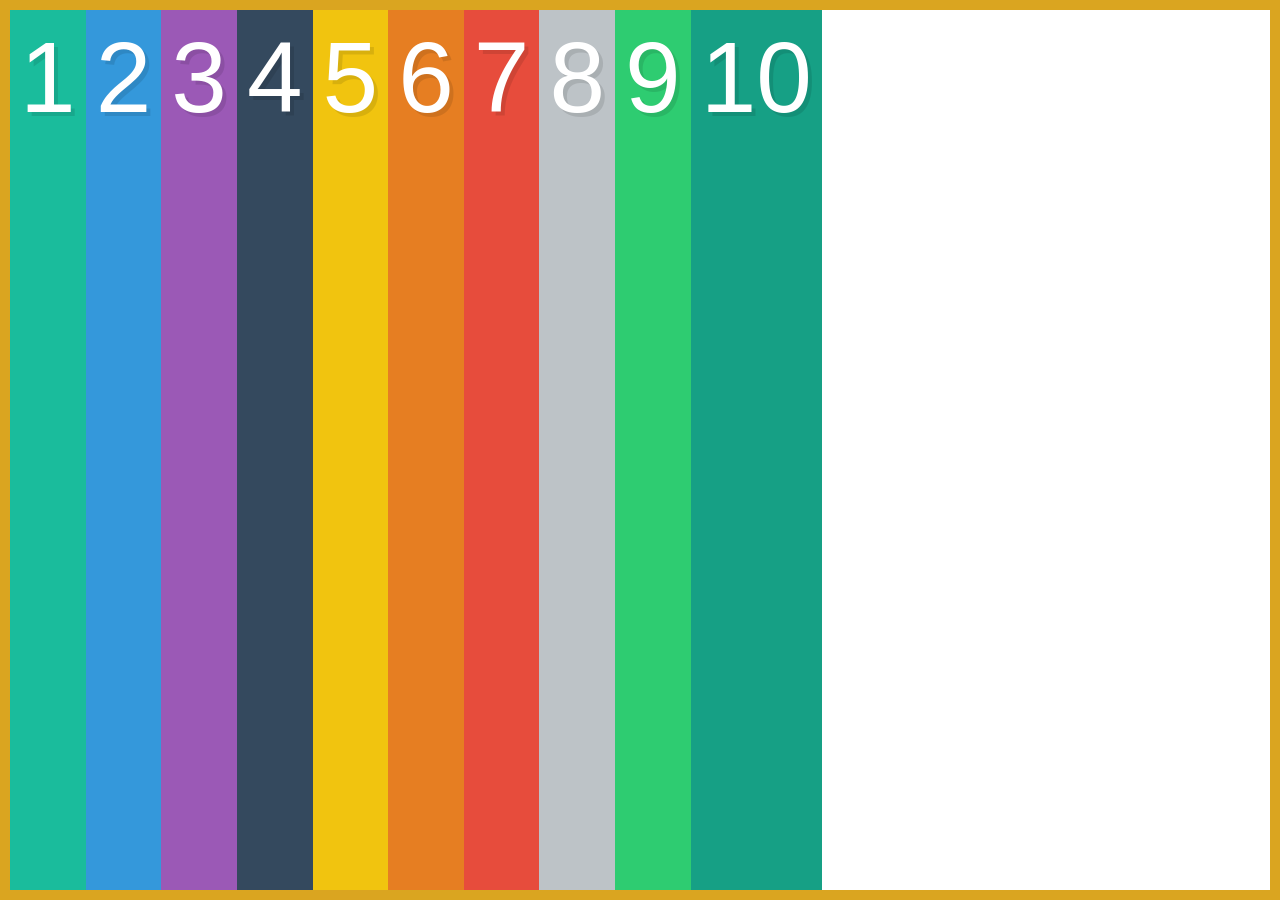
<file: 01-Introduction to Flexbox/index.html>
<!doctype html>
<html lang="en">
<head>
  <meta charset="UTF-8">
  <title>FlexBox Tutorial</title>
  <link rel="stylesheet" href="style.css">
</head>
<body>

  <div class="container">
    <div class="box box1">1</div>
    <div class="box box2">2</div>
    <div class="box box3">3</div>
    <div class="box box4">4</div>
    <div class="box box5">5</div>
    <div class="box box6">6</div>
    <div class="box box7">7</div>
    <div class="box box8">8</div>
    <div class="box box9">9</div>
    <div class="box box10">10</div>
  </div>

</body>
</html>
</file>
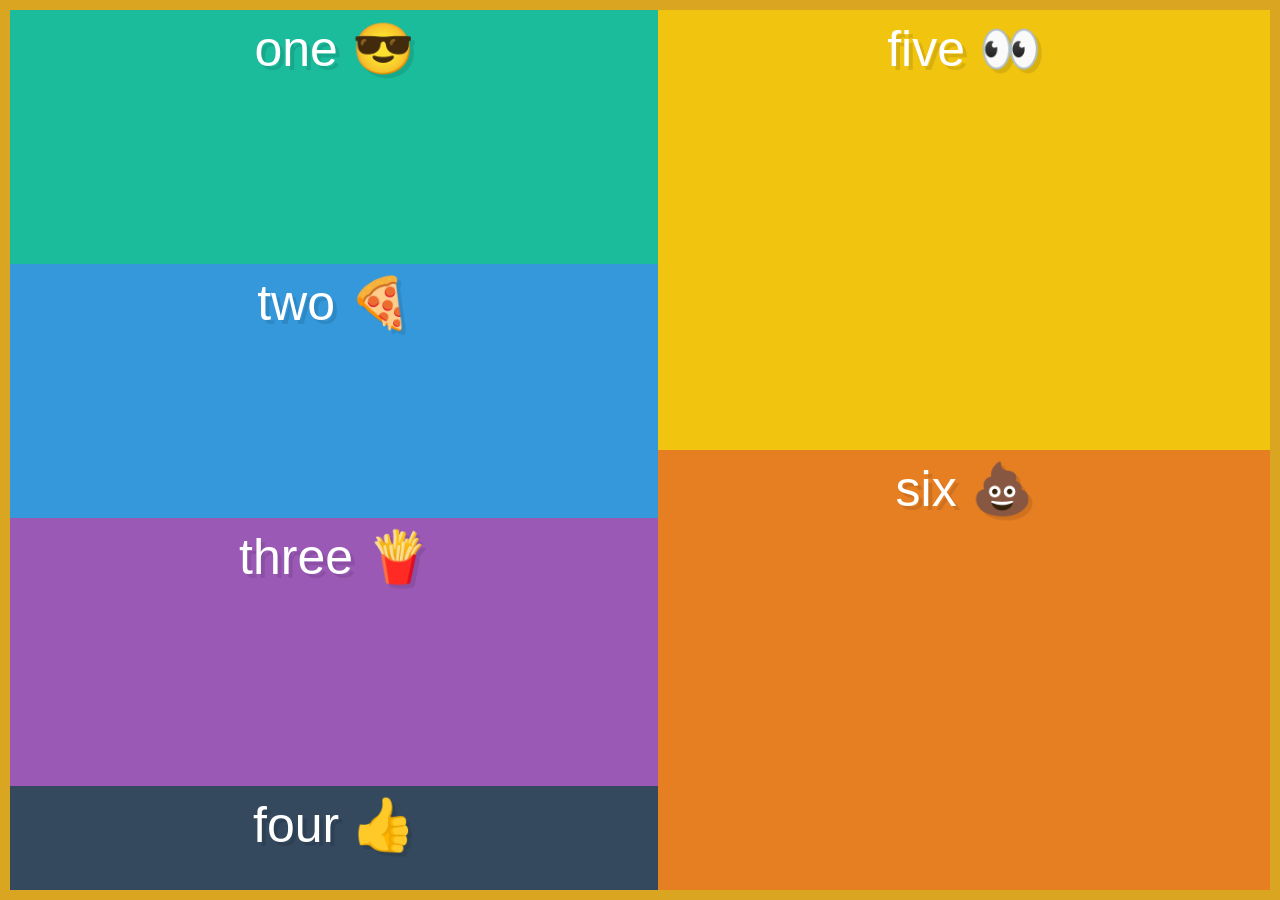
<file: 03-Wrapping elements with Flexbox/index.html>
<!doctype html>
<html lang="en">
<head>
  <meta charset="UTF-8">
  <title>FlexBox Tutorial</title>
  <link rel="stylesheet" href="style.css">
</head>
<body>

  <div class="container">
    <div class="box box1">one 😎</div>
    <div class="box box2">two 🍕</div>
    <div class="box box3">three 🍟</div>
    <div class="box box4">four 👍</div>
    <div class="box box5">five 👀</div>
    <div class="box box6">six 💩</div>
  </div>

</body>
</html>
</file>
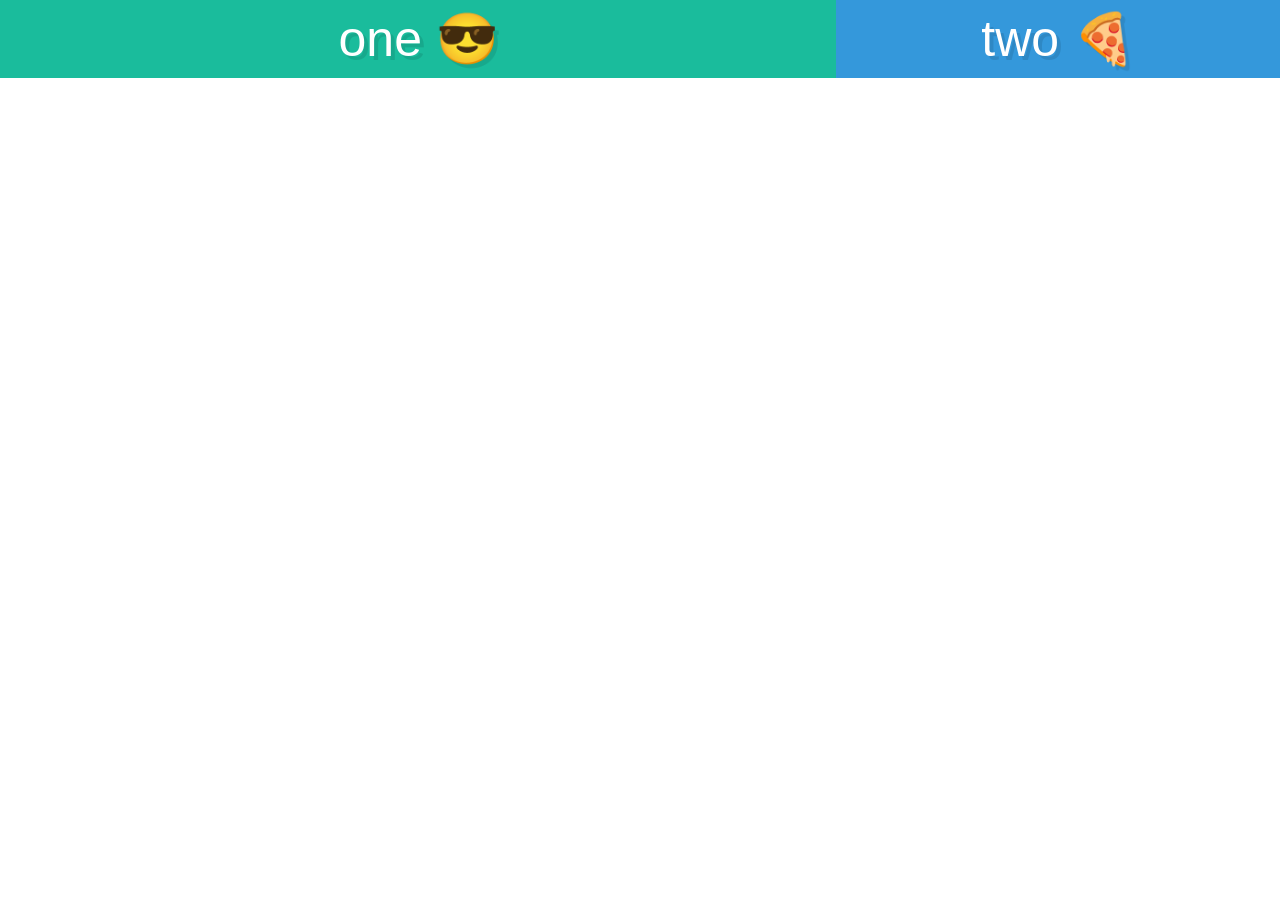
<file: 10-Finally understanding Flexbox flex-grow, flex-shrink and flex-basis/index.html>
<!doctype html>
<html lang="en">
<head>
  <meta charset="UTF-8">
  <title>FlexBox Tutorial</title>
  <link rel="stylesheet" href="style.css">
</head>
<body>

  <div class="container">
    <div class="box box1">one 😎</div>
    <div class="box box2">two 🍕</div>
  </div>

</body>
</html>
</file>
<file: 01-Introduction to Flexbox/style.css>
/* CSS Normalize */
article,aside,details,figcaption,figure,footer,header,hgroup,nav,section,summary{display:block;}audio,canvas,video{display:inline-block;}audio:not([controls]){display:none;height:0;}[hidden]{display:none;}html{font-family:sans-serif;-webkit-text-size-adjust:100%;-ms-text-size-adjust:100%;}a:focus{outline:thin dotted;}a:active,a:hover{outline:0;}h1{font-size:2em;}abbr[title]{border-bottom:1px dotted;}b,strong{font-weight:700;}dfn{font-style:italic;}mark{background:#ff0;color:#000;}code,kbd,pre,samp{font-family:monospace, serif;font-size:1em;}pre{white-space:pre-wrap;word-wrap:break-word;}q{quotes:\201C \201D \2018 \2019;}small{font-size:80%;}sub,sup{font-size:75%;line-height:0;position:relative;vertical-align:baseline;}sup{top:-.5em;}sub{bottom:-.25em;}img{border:0;}svg:not(:root){overflow:hidden;}fieldset{border:1px solid silver;margin:0 2px;padding:.35em .625em .75em;}button,input,select,textarea{font-family:inherit;font-size:100%;margin:0;}button,input{line-height:normal;}button,html input[type=button],/* 1 */
input[type=reset],input[type=submit]{-webkit-appearance:button;cursor:pointer;}button[disabled],input[disabled]{cursor:default;}input[type=checkbox],input[type=radio]{box-sizing:border-box;padding:0;}input[type=search]{-webkit-appearance:textfield;-moz-box-sizing:content-box;-webkit-box-sizing:content-box;box-sizing:content-box;}input[type=search]::-webkit-search-cancel-button,input[type=search]::-webkit-search-decoration{-webkit-appearance:none;}textarea{overflow:auto;vertical-align:top;}table{border-collapse:collapse;border-spacing:0;}body,figure{margin:0;}legend,button::-moz-focus-inner,input::-moz-focus-inner{border:0;padding:0;}

/* Box-sizing border-box */
* { -moz-box-sizing: border-box; -webkit-box-sizing: border-box; box-sizing: border-box; }


/* Some default styles to make each box visible */
.box {
  color:white;
  font-size: 100px;
  text-align: center;
  text-shadow:4px 4px 0 rgba(0,0,0,0.1);
  padding:10px;
}

/* Colours for each box */
.box1 { background:#1abc9c;}
.box2 { background:#3498db;}
.box3 { background:#9b59b6;}
.box4 { background:#34495e;}
.box5 { background:#f1c40f;}
.box6 { background:#e67e22;}
.box7 { background:#e74c3c;}
.box8 { background:#bdc3c7;}
.box9 { background:#2ecc71;}
.box10 { background:#16a085;}


/* We start writing out flexbox here. The above is just page setup */
.container {
  display:flex;
  border:10px solid goldenrod;
  height:100vh;
}
</file>
<file: 03-Wrapping elements with Flexbox/style.css>
/* CSS Normalize */
article,aside,details,figcaption,figure,footer,header,hgroup,nav,section,summary{display:block;}audio,canvas,video{display:inline-block;}audio:not([controls]){display:none;height:0;}[hidden]{display:none;}html{font-family:sans-serif;-webkit-text-size-adjust:100%;-ms-text-size-adjust:100%;}a:focus{outline:thin dotted;}a:active,a:hover{outline:0;}h1{font-size:2em;}abbr[title]{border-bottom:1px dotted;}b,strong{font-weight:700;}dfn{font-style:italic;}mark{background:#ff0;color:#000;}code,kbd,pre,samp{font-family:monospace, serif;font-size:1em;}pre{white-space:pre-wrap;word-wrap:break-word;}q{quotes:\201C \201D \2018 \2019;}small{font-size:80%;}sub,sup{font-size:75%;line-height:0;position:relative;vertical-align:baseline;}sup{top:-.5em;}sub{bottom:-.25em;}img{border:0;}svg:not(:root){overflow:hidden;}fieldset{border:1px solid silver;margin:0 2px;padding:.35em .625em .75em;}button,input,select,textarea{font-family:inherit;font-size:100%;margin:0;}button,input{line-height:normal;}button,html input[type=button],/* 1 */
input[type=reset],input[type=submit]{-webkit-appearance:button;cursor:pointer;}button[disabled],input[disabled]{cursor:default;}input[type=checkbox],input[type=radio]{box-sizing:border-box;padding:0;}input[type=search]{-webkit-appearance:textfield;-moz-box-sizing:content-box;-webkit-box-sizing:content-box;box-sizing:content-box;}input[type=search]::-webkit-search-cancel-button,input[type=search]::-webkit-search-decoration{-webkit-appearance:none;}textarea{overflow:auto;vertical-align:top;}table{border-collapse:collapse;border-spacing:0;}body,figure{margin:0;}legend,button::-moz-focus-inner,input::-moz-focus-inner{border:0;padding:0;}

/* Box-sizing border-box */
* { -moz-box-sizing: border-box; -webkit-box-sizing: border-box; box-sizing: border-box; }


/* Some default styles to make each box visible */
.box {
  color:white;
  font-size: 50px;
  text-align: center;
  text-shadow:4px 4px 0 rgba(0,0,0,0.1);
  padding:10px;
}

/* Colours for each box */
.box1 { background:#1abc9c;}
.box2 { background:#3498db;}
.box3 { background:#9b59b6;}
.box4 { background:#34495e;}
.box5 { background:#f1c40f;}
.box6 { background:#e67e22;}
.box7 { background:#e74c3c;}
.box8 { background:#bdc3c7;}
.box9 { background:#2ecc71;}
.box10 { background:#16a085;}


/* We start writing out flexbox here. The above is just page setup */
.container {
  display:flex;
  flex-wrap:wrap; /*layout style*/
  flex-direction:column; /*sort direction*/
  border:10px solid goldenrod;
  height:100vh;
}

.box {
  flex-basis:250px;
  flex-grow:1;
}


.box3 {
  flex-grow:5;
}

.box4 {
  flex-basis:100px;  
}
</file>
<file: 10-Finally understanding Flexbox flex-grow, flex-shrink and flex-basis/style.css>
/* CSS Normalize */
article,aside,details,figcaption,figure,footer,header,hgroup,nav,section,summary{display:block;}audio,canvas,video{display:inline-block;}audio:not([controls]){display:none;height:0;}[hidden]{display:none;}html{font-family:sans-serif;-webkit-text-size-adjust:100%;-ms-text-size-adjust:100%;}a:focus{outline:thin dotted;}a:active,a:hover{outline:0;}h1{font-size:2em;}abbr[title]{border-bottom:1px dotted;}b,strong{font-weight:700;}dfn{font-style:italic;}mark{background:#ff0;color:#000;}code,kbd,pre,samp{font-family:monospace, serif;font-size:1em;}pre{white-space:pre-wrap;word-wrap:break-word;}q{quotes:\201C \201D \2018 \2019;}small{font-size:80%;}sub,sup{font-size:75%;line-height:0;position:relative;vertical-align:baseline;}sup{top:-.5em;}sub{bottom:-.25em;}img{border:0;}svg:not(:root){overflow:hidden;}fieldset{border:1px solid silver;margin:0 2px;padding:.35em .625em .75em;}button,input,select,textarea{font-family:inherit;font-size:100%;margin:0;}button,input{line-height:normal;}button,html input[type=button],/* 1 */
input[type=reset],input[type=submit]{-webkit-appearance:button;cursor:pointer;}button[disabled],input[disabled]{cursor:default;}input[type=checkbox],input[type=radio]{box-sizing:border-box;padding:0;}input[type=search]{-webkit-appearance:textfield;-moz-box-sizing:content-box;-webkit-box-sizing:content-box;box-sizing:content-box;}input[type=search]::-webkit-search-cancel-button,input[type=search]::-webkit-search-decoration{-webkit-appearance:none;}textarea{overflow:auto;vertical-align:top;}table{border-collapse:collapse;border-spacing:0;}body,figure{margin:0;}legend,button::-moz-focus-inner,input::-moz-focus-inner{border:0;padding:0;}

/* Box-sizing border-box */
* { -moz-box-sizing: border-box; -webkit-box-sizing: border-box; box-sizing: border-box; }


/* Some default styles to make each box visible */
.box {
  color:white;
  font-size: 50px;
  text-align: center;
  text-shadow:4px 4px 0 rgba(0,0,0,0.1);
  padding:10px;
}

/* Colours for each box */
.box1 { background:#1abc9c;}
.box2 { background:#3498db;}
.box3 { background:#9b59b6;}
.box4 { background:#34495e;}
.box5 { background:#f1c40f;}
.box6 { background:#e67e22;}
.box7 { background:#e74c3c;}
.box8 { background:#bdc3c7;}
.box9 { background:#2ecc71;}
.box10 { background:#16a085;}


/* We start writing out flexbox here. The above is just page setup */
.container {
  display:flex;
}
/* 
flex: 1 >> is a bundle of properties below >>> flex:10 5 400px;
flex-grow: 1;
flex-shrink: 1;
flew-basis: 1;
*/
.box1 {
  flex:10 5 400px;
}

.box2 {
  flex:1 1 400px;
}
</file>
